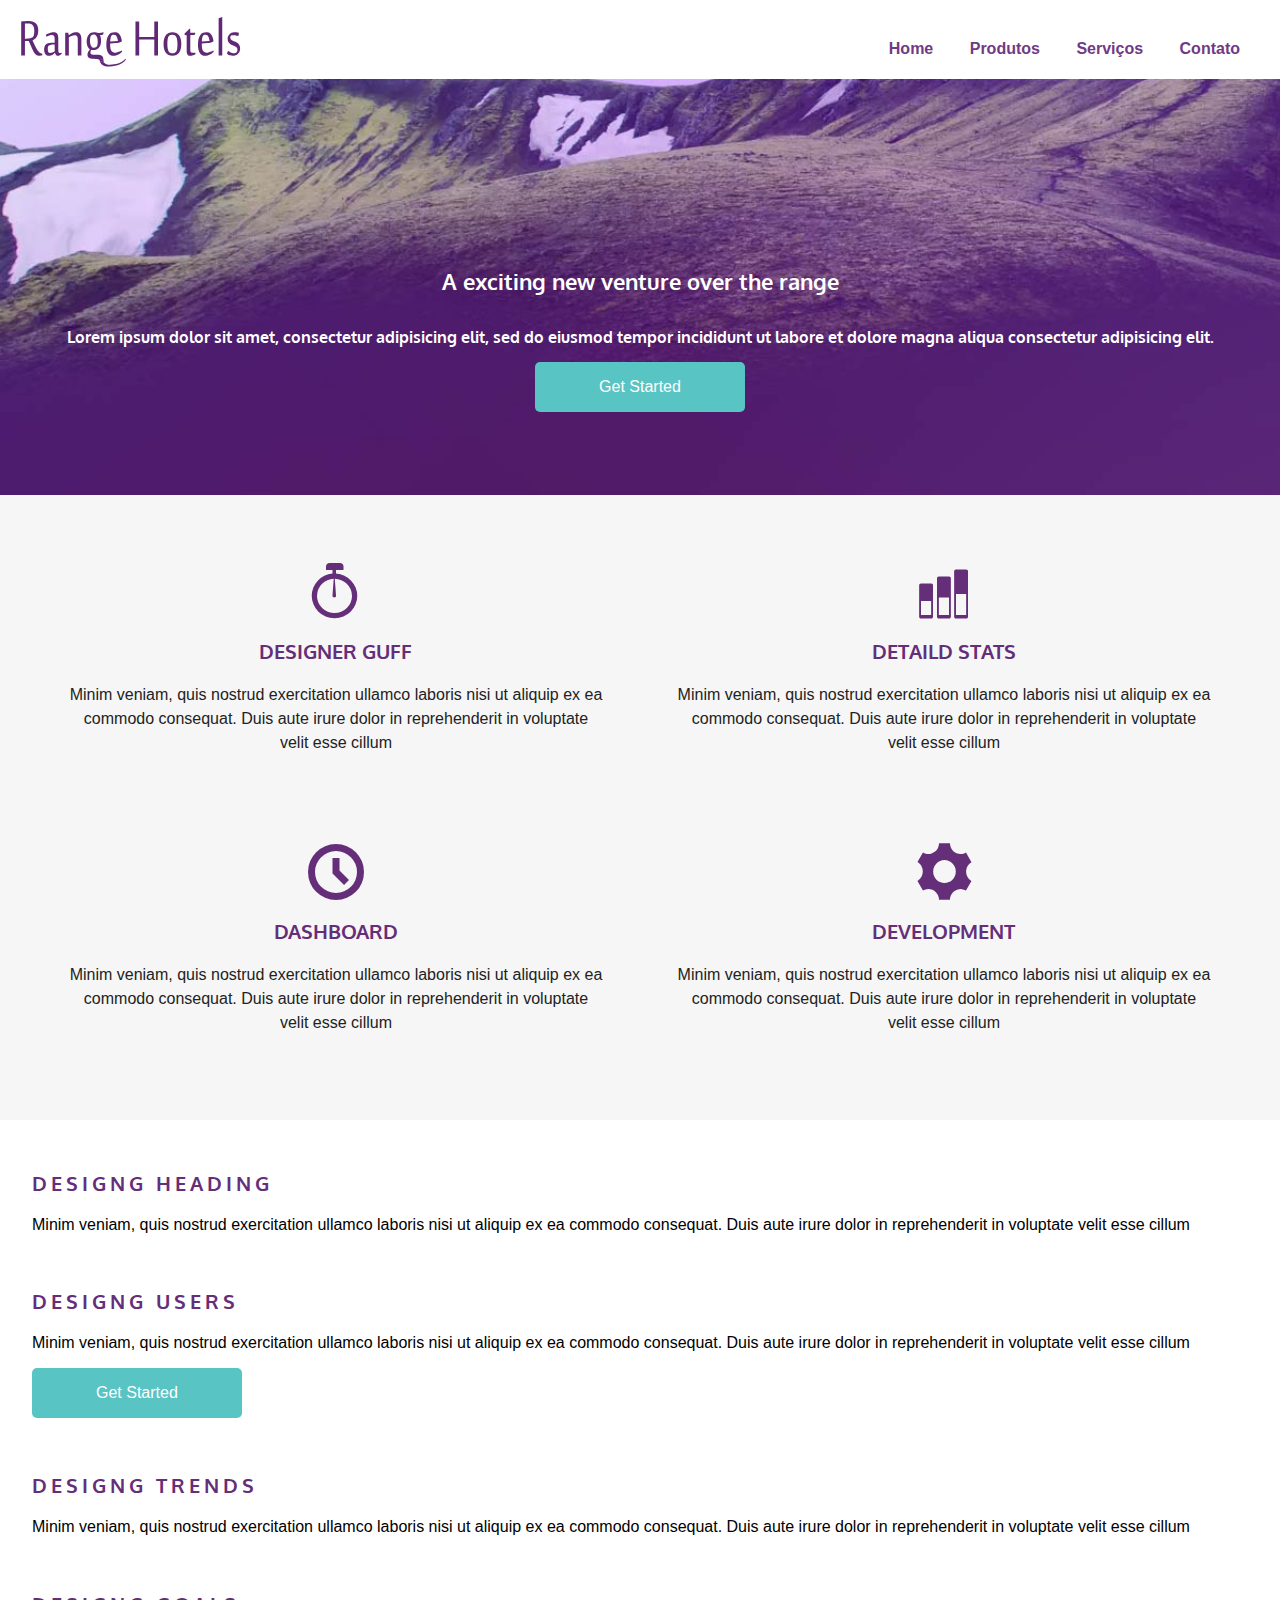
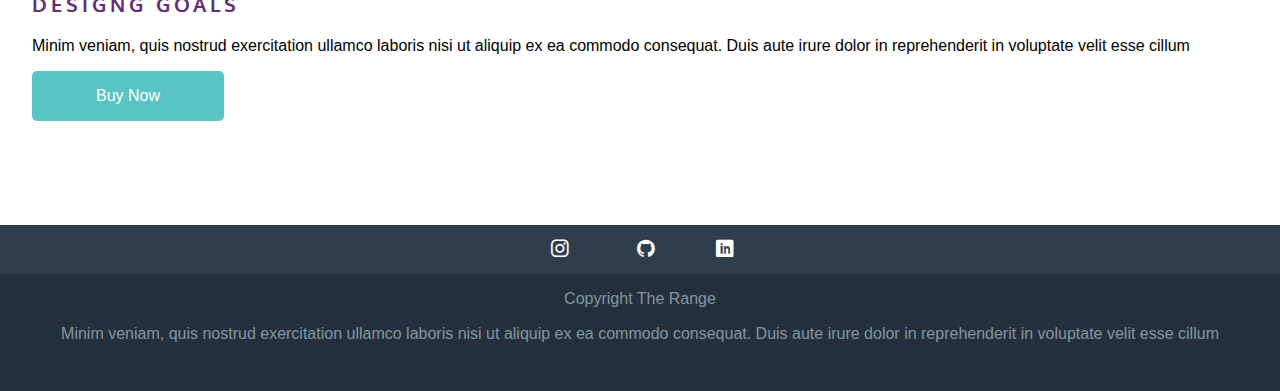
<file: index.html>
﻿<!doctype html>
<html lang="pt-br">
<head>
    <meta charset="utf-8">
    <title>Responsivo</title>
    <link href='http://fonts.googleapis.com/css?family=Oxygen:400,300,700' rel='stylesheet' type='text/css'>
    <link rel="stylesheet" href="css/node_modules/normalize.css/normalize.css">
    <link rel="stylesheet" href="./css/style.css">
    <link rel="stylesheet" href="./images/icomoon/style.css">
</head>

<body>

	<header class="top-header clearfix">

        <img class="top-header-logo" src="./images/logo_mob.svg" alt="logotipo range Hotels">

        <nav class="top-nav">
            <ul>
                <li> <a href="#">Home</a> </li>
                <li> <a href="#">Produtos</a> </li>
                <li> <a href="#">Serviços</a> </li>
                <li> <a href="#">Contato</a> </li>
            </ul>
        </nav>

    </header>


    <section class="top-content">
        <h1 class="top-content-title">A exciting new venture over the range</h1>
        <h2 class="top-content-subtitle">Lorem ipsum dolor sit amet, consectetur adipisicing elit, sed do eiusmod tempor incididunt ut labore et dolore magna aliqua consectetur adipisicing elit.</h2>
        <a class="button" href="#">Get Started</a>
    </section>


    <section class="middle-content row">
        <article class="col-1_4">
            <span class="icon-stopwatch"></span>
            <h3 class="middle-content-title">Designer Guff</h3>
            <p>Minim veniam, quis nostrud exercitation ullamco laboris nisi ut aliquip ex ea commodo consequat. Duis aute irure dolor in reprehenderit in voluptate velit esse cillum</p>
        </article>
        
        <article class="col-1_4">
            <span class="icon-stats-bars2"></span>
            <h3 class="middle-content-title">Detaild Stats</h3>
            <p>Minim veniam, quis nostrud exercitation ullamco laboris nisi ut aliquip ex ea commodo consequat. Duis aute irure dolor in reprehenderit in voluptate velit esse cillum</p>
        </article>

        <article class="col-1_4">
            <span class="icon-clock"></span>
            <h3 class="middle-content-title">Dashboard</h3>
            <p>Minim veniam, quis nostrud exercitation ullamco laboris nisi ut aliquip ex ea commodo consequat. Duis aute irure dolor in reprehenderit in voluptate velit esse cillum</p>
        </article>
            
        <article class="col-1_4">
            <span class="icon-cog"></span>
            <h3 class="middle-content-title">Development</h3>
            <p>Minim veniam, quis nostrud exercitation ullamco laboris nisi ut aliquip ex ea commodo consequat. Duis aute irure dolor in reprehenderit in voluptate velit esse cillum</p>
        </article>

    </section>
    
    <section class="main-content row">
        <div class="col-1_1">
            <article class="main-content-article col-1_2">
                <h3 class="main-content-title">Designg Heading</h3>
                <p>Minim veniam, quis nostrud exercitation ullamco laboris nisi ut aliquip ex ea commodo consequat. Duis aute irure dolor in reprehenderit in voluptate velit esse cillum</p>
            </article>
            <article class="main-content-article col-1_2">
                <h3 class="main-content-title">Designg Users</h3>
                <p>Minim veniam, quis nostrud exercitation ullamco laboris nisi ut aliquip ex ea commodo consequat. Duis aute irure dolor in reprehenderit in voluptate velit esse cillum</p>
            
                <a class="button" href="#">Get Started</a>
            </article>
        </div>
        
        <div class="col-1_2">
            <article class="main-content-article col-1_2">
                <h3 class="main-content-title">Designg Trends</h3>
                <p>Minim veniam, quis nostrud exercitation ullamco laboris nisi ut aliquip ex ea commodo consequat. Duis aute irure dolor in reprehenderit in voluptate velit esse cillum</p>
            </article>
            <article class="main-content-article col-1_2">
                <h3 class="main-content-title">Designg Goals</h3>
                <p>Minim veniam, quis nostrud exercitation ullamco laboris nisi ut aliquip ex ea commodo consequat. Duis aute irure dolor in reprehenderit in voluptate velit esse cillum</p>
                <a class="button" href="#">Buy Now</a>
            </article>
        </div>
    </section> 

    <footer class="footer">
        <ul class="footer-menushare">
            <li><a class="icon-instagram" href=""><span class="hidden">Instagram</span></a></li>
            <li><a class="icon-github" href=""><span class="hidden">Github</span></a></li>
            <li><a class="icon-linkedin" href=""><span class="hidden">LinkedIn</span></a></li>
        </ul>

        <p>Copyright The Range</p>
        <p>Minim veniam, quis nostrud exercitation ullamco laboris nisi ut aliquip ex ea commodo consequat. Duis aute irure dolor in reprehenderit in voluptate velit esse cillum</p>
    </footer>


</body>
</html>
</file>
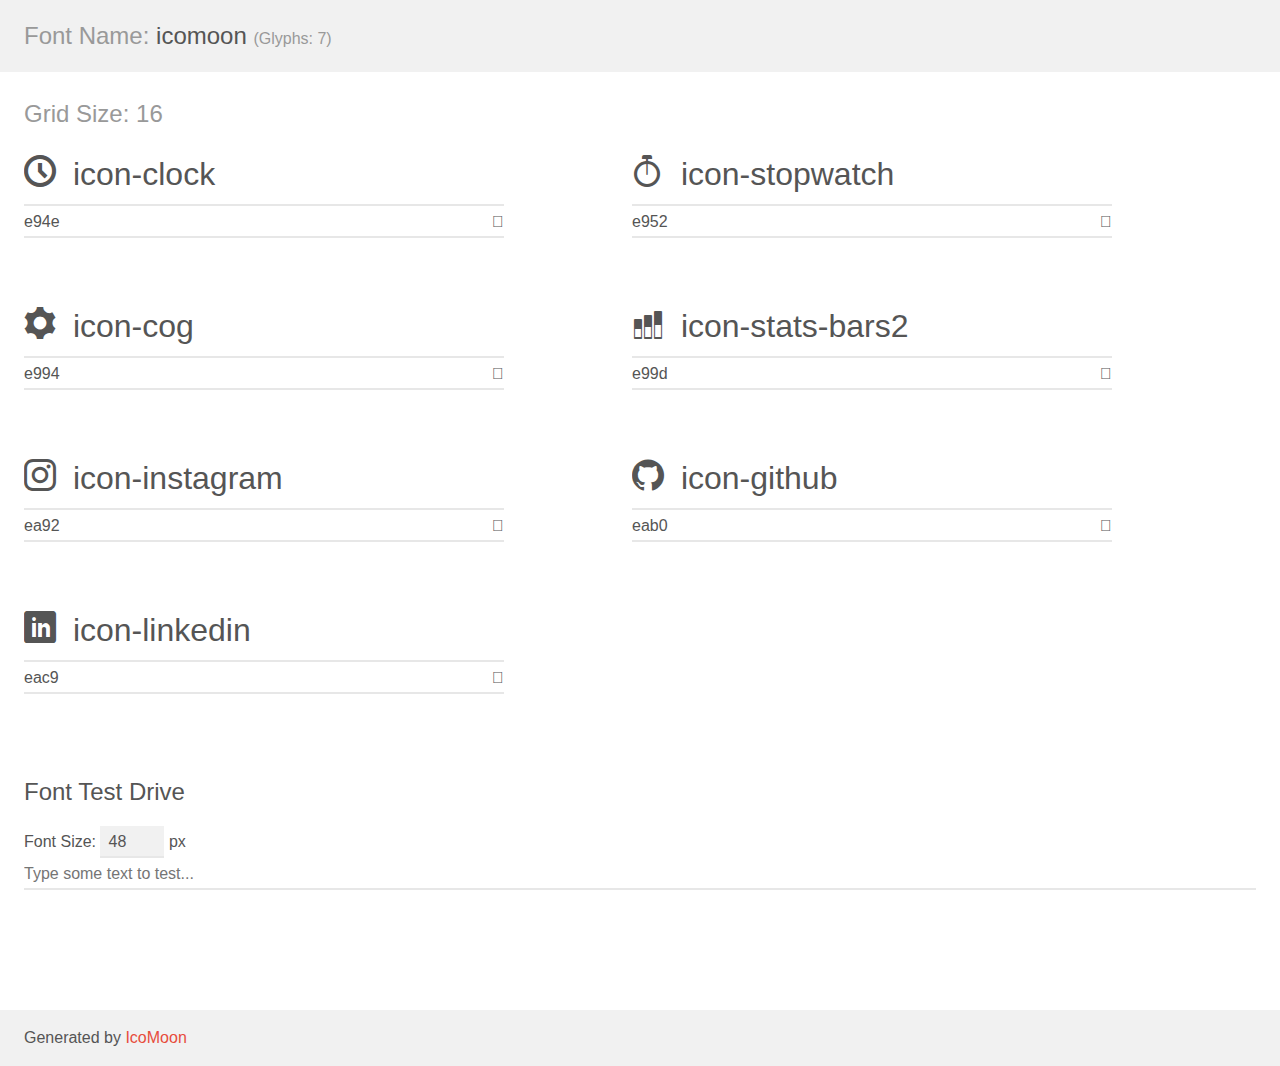
<file: images/icomoon/demo.html>
<!doctype html>
<html>
<head>
    <meta charset="utf-8">
    <title>IcoMoon Demo</title>
    <meta name="description" content="An Icon Font Generated By IcoMoon.io">
    <meta name="viewport" content="width=device-width, initial-scale=1">
    <link rel="stylesheet" href="demo-files/demo.css">
    <link rel="stylesheet" href="style.css"></head>
<body>
    <div class="bgc1 clearfix">
        <h1 class="mhmm mvm"><span class="fgc1">Font Name:</span> icomoon <small class="fgc1">(Glyphs:&nbsp;7)</small></h1>
    </div>
    <div class="clearfix mhl ptl">
        <h1 class="mvm mtn fgc1">Grid Size: 16</h1>
        <div class="glyph fs1">
            <div class="clearfix bshadow0 pbs">
                <span class="icon-clock"></span>
                <span class="mls"> icon-clock</span>
            </div>
            <fieldset class="fs0 size1of1 clearfix hidden-false">
                <input type="text" readonly value="e94e" class="unit size1of2" />
                <input type="text" maxlength="1" readonly value="&#xe94e;" class="unitRight size1of2 talign-right" />
            </fieldset>
            <div class="fs0 bshadow0 clearfix hidden-true">
                <span class="unit pvs fgc1">liga: </span>
                <input type="text" readonly value="clock, time2" class="liga unitRight" />
            </div>
        </div>
        <div class="glyph fs1">
            <div class="clearfix bshadow0 pbs">
                <span class="icon-stopwatch"></span>
                <span class="mls"> icon-stopwatch</span>
            </div>
            <fieldset class="fs0 size1of1 clearfix hidden-false">
                <input type="text" readonly value="e952" class="unit size1of2" />
                <input type="text" maxlength="1" readonly value="&#xe952;" class="unitRight size1of2 talign-right" />
            </fieldset>
            <div class="fs0 bshadow0 clearfix hidden-true">
                <span class="unit pvs fgc1">liga: </span>
                <input type="text" readonly value="stopwatch, time5" class="liga unitRight" />
            </div>
        </div>
        <div class="glyph fs1">
            <div class="clearfix bshadow0 pbs">
                <span class="icon-cog"></span>
                <span class="mls"> icon-cog</span>
            </div>
            <fieldset class="fs0 size1of1 clearfix hidden-false">
                <input type="text" readonly value="e994" class="unit size1of2" />
                <input type="text" maxlength="1" readonly value="&#xe994;" class="unitRight size1of2 talign-right" />
            </fieldset>
            <div class="fs0 bshadow0 clearfix hidden-true">
                <span class="unit pvs fgc1">liga: </span>
                <input type="text" readonly value="cog, gear" class="liga unitRight" />
            </div>
        </div>
        <div class="glyph fs1">
            <div class="clearfix bshadow0 pbs">
                <span class="icon-stats-bars2"></span>
                <span class="mls"> icon-stats-bars2</span>
            </div>
            <fieldset class="fs0 size1of1 clearfix hidden-false">
                <input type="text" readonly value="e99d" class="unit size1of2" />
                <input type="text" maxlength="1" readonly value="&#xe99d;" class="unitRight size1of2 talign-right" />
            </fieldset>
            <div class="fs0 bshadow0 clearfix hidden-true">
                <span class="unit pvs fgc1">liga: </span>
                <input type="text" readonly value="stats-bars2, stats4" class="liga unitRight" />
            </div>
        </div>
        <div class="glyph fs1">
            <div class="clearfix bshadow0 pbs">
                <span class="icon-instagram"></span>
                <span class="mls"> icon-instagram</span>
            </div>
            <fieldset class="fs0 size1of1 clearfix hidden-false">
                <input type="text" readonly value="ea92" class="unit size1of2" />
                <input type="text" maxlength="1" readonly value="&#xea92;" class="unitRight size1of2 talign-right" />
            </fieldset>
            <div class="fs0 bshadow0 clearfix hidden-true">
                <span class="unit pvs fgc1">liga: </span>
                <input type="text" readonly value="instagram, brand12" class="liga unitRight" />
            </div>
        </div>
        <div class="glyph fs1">
            <div class="clearfix bshadow0 pbs">
                <span class="icon-github"></span>
                <span class="mls"> icon-github</span>
            </div>
            <fieldset class="fs0 size1of1 clearfix hidden-false">
                <input type="text" readonly value="eab0" class="unit size1of2" />
                <input type="text" maxlength="1" readonly value="&#xeab0;" class="unitRight size1of2 talign-right" />
            </fieldset>
            <div class="fs0 bshadow0 clearfix hidden-true">
                <span class="unit pvs fgc1">liga: </span>
                <input type="text" readonly value="github, brand40" class="liga unitRight" />
            </div>
        </div>
        <div class="glyph fs1">
            <div class="clearfix bshadow0 pbs">
                <span class="icon-linkedin"></span>
                <span class="mls"> icon-linkedin</span>
            </div>
            <fieldset class="fs0 size1of1 clearfix hidden-false">
                <input type="text" readonly value="eac9" class="unit size1of2" />
                <input type="text" maxlength="1" readonly value="&#xeac9;" class="unitRight size1of2 talign-right" />
            </fieldset>
            <div class="fs0 bshadow0 clearfix hidden-true">
                <span class="unit pvs fgc1">liga: </span>
                <input type="text" readonly value="linkedin, brand64" class="liga unitRight" />
            </div>
        </div>
    </div>

    <!--[if gt IE 8]><!-->
    <div class="mhl clearfix mbl">
        <h1>Font Test Drive</h1>
        <label>
            Font Size: <input id="fontSize" type="number" class="textbox0 mbm"
            min="8" value="48" />
            px
        </label>
        <input id="testText" type="text" class="phl size1of1 mvl"
        placeholder="Type some text to test..." value=""/>
        <div id="testDrive" class="icon-" style="font-family: icomoon">&nbsp;
        </div>
    </div>
    <!--<![endif]-->
    <div class="bgc1 clearfix">
        <p class="mhl">Generated by <a href="https://icomoon.io/app">IcoMoon</a></p>
    </div>

    <script src="demo-files/demo.js"></script>
</body>
</html>
</file>
<file: css/style.css>
* {
    font-family: sans-serif;
}

h1, h2, h3, h4, h5, h6 {
    font-family: "Oxygen";
}

.clearfix::after, .row::after {
    content: " ";
    display: block;
    clear: both;
}

.button {
    display: inline-block;
    padding: 1em 4em;
    background: #58c4c4;
    border-radius: 5px;
    color: white;
    text-decoration: none;
}

.button:hover {
    transition: background-color ease .8s;
    background: #37a0a0;
}

.top-header {
    text-align: center;
}

.top-header-logo {
    margin: .5em;
}

.top-nav {
    background: #612674;
    text-align: center;
}

.top-nav ul {
    margin: 0;
    padding: 0;
    list-style: none;
}

.top-nav a {
    color: white;
    text-decoration: none;
    padding: 1em;
    display: block;
}

.top-nav a:hover {
    transition: background-color linear .375s;
    background: #7c3792;
}

.top-content {
    padding: 1em;
    text-align: center;
    background: #f6f6f6;
}

.top-content-title {
    color: #612674;
    font-size: 1.375em;
    margin: 1.375em;
}

.top-content-subtitle {
    color: #a87bb7;
    font-size: 1em;
    line-height: 1.5;
}

.middle-content {
    padding: 2em;
    background: #f6f6f6;
    text-align: center;
}

.middle-content p {
    line-height: 1.5;
    color: #222;
}

.middle-content span[class^=icon] { /* estou pegando a span que tem o atributo "class" que começa com a palavra "icon" */
    font-size: 3.5em;
    color: #652e78;
}

.middle-content-title {
    font-size: 1.25em;
    color: #652e78;
    text-transform: uppercase;
}

.main-content {
    padding: 2em;
}

.main-content-article {
    margin-bottom: 3.5em;
}

.main-content-title {
    letter-spacing: .2em;
    font-size: 1.25em;
    color: #652e78;
    text-transform: uppercase;
}

.main-content-article p {
    line-height: 1.2;
}

.footer {
    background: #25303e;
    color: #83969f;
    text-align: center;
    padding-bottom: 2em;
}

.footer-menushare {
    background: #303d4c;
    padding: .4em;
}

.footer-menushare li {
    display: inline-block;
    margin: .5em;
}

.footer-menushare a {
    font-size: 1.1em;
    text-decoration: none;
    color: white;
}

.footer-menushare a:hover {
    transition: linear .3s;
    color: #83969f;
}

.hidden {
    height: 0;
    overflow: hidden;
    opacity: 0;
    display: block;
}

@media screen and (min-width: 48em) {

    .top-header-logo {
        float: left;
    }

    .top-nav {
        background: transparent;
        float: right;
        margin: 1.5em 1.5em 0 0;
    }

    .top-nav ul {
        margin: 0;
        padding: 0;
    }

    .top-nav li {
        display: inline-block;
    }

    .top-nav a {
        color: #713a84;
        font-weight: bold;
    }

    
    .top-nav a:hover {
        background: transparent;
        padding-bottom: .4em;
        transition: all .4s;
        color: #a87bb7;
        border-bottom: 2px solid #7c3792;
    }

    .top-content {
        background: #521a66;
    }

    .top-content-title, .top-content-subtitle {
        color: white;
    }

    .col-1_4 {
        width: 44%;
        margin: 3%;
        float: left;
    }
}

@media screen and (min-width: 64em) {
    
    .top-content {
    /*   
        background-color: #521a66;
        background-image: url(../images/bg_topo_1198x670.jpg); 
    */
        background:#521a66 url(../images/bg_topo_1198x670.jpg);
        background-size: cover;
        height: 15em;
        padding-top: 10em;

    }
}

@media screen and (min-width: 90em) {
    .top-content {
        background-image: url(../images/bg_topo_1600x1374.jpg);
        background-position: center top;
        padding: 15em 20em 10em;
    }

    .col-1_4 {
        width: 23%;
        margin: 1%;
    }

    .main-content {
        display: flex;
    }
}

@media screen and (min-width: 160em) {
    
}
</file>
<file: images/icomoon/style.css>
@font-face {
  font-family: 'icomoon';
  src:  url('fonts/icomoon.eot?gt8sgj');
  src:  url('fonts/icomoon.eot?gt8sgj#iefix') format('embedded-opentype'),
    url('fonts/icomoon.ttf?gt8sgj') format('truetype'),
    url('fonts/icomoon.woff?gt8sgj') format('woff'),
    url('fonts/icomoon.svg?gt8sgj#icomoon') format('svg');
  font-weight: normal;
  font-style: normal;
  font-display: block;
}

[class^="icon-"], [class*=" icon-"] {
  /* use !important to prevent issues with browser extensions that change fonts */
  font-family: 'icomoon' !important;
  speak: never;
  font-style: normal;
  font-weight: normal;
  font-variant: normal;
  text-transform: none;
  line-height: 1;

  /* Better Font Rendering =========== */
  -webkit-font-smoothing: antialiased;
  -moz-osx-font-smoothing: grayscale;
}

.icon-clock:before {
  content: "\e94e";
}
.icon-stopwatch:before {
  content: "\e952";
}
.icon-cog:before {
  content: "\e994";
}
.icon-stats-bars2:before {
  content: "\e99d";
}
.icon-instagram:before {
  content: "\ea92";
}
.icon-github:before {
  content: "\eab0";
}
.icon-linkedin:before {
  content: "\eac9";
}
</file>
<file: images/icomoon/demo-files/demo.css>
body {
  padding: 0;
  margin: 0;
  font-family: sans-serif;
  font-size: 1em;
  line-height: 1.5;
  color: #555;
  background: #fff;
}
h1 {
  font-size: 1.5em;
  font-weight: normal;
}
small {
  font-size: .66666667em;
}
a {
  color: #e74c3c;
  text-decoration: none;
}
a:hover, a:focus {
  box-shadow: 0 1px #e74c3c;
}
.bshadow0, input {
  box-shadow: inset 0 -2px #e7e7e7;
}
input:hover {
  box-shadow: inset 0 -2px #ccc;
}
input, fieldset {
  font-family: sans-serif;
  font-size: 1em;
  margin: 0;
  padding: 0;
  border: 0;
}
input {
  color: inherit;
  line-height: 1.5;
  height: 1.5em;
  padding: .25em 0;
}
input:focus {
  outline: none;
  box-shadow: inset 0 -2px #449fdb;
}
.glyph {
  font-size: 16px;
  width: 15em;
  padding-bottom: 1em;
  margin-right: 4em;
  margin-bottom: 1em;
  float: left;
  overflow: hidden;
}
.liga {
  width: 80%;
  width: calc(100% - 2.5em);
}
.talign-right {
  text-align: right;
}
.talign-center {
  text-align: center;
}
.bgc1 {
  background: #f1f1f1;
}
.fgc1 {
  color: #999;
}
.fgc0 {
  color: #000;
}
p {
  margin-top: 1em;
  margin-bottom: 1em;
}
.mvm {
  margin-top: .75em;
  margin-bottom: .75em;
}
.mtn {
  margin-top: 0;
}
.mtl, .mal {
  margin-top: 1.5em;
}
.mbl, .mal {
  margin-bottom: 1.5em;
}
.mal, .mhl {
  margin-left: 1.5em;
  margin-right: 1.5em;
}
.mhmm {
  margin-left: 1em;
  margin-right: 1em;
}
.mls {
  margin-left: .25em;
}
.ptl {
  padding-top: 1.5em;
}
.pbs, .pvs {
  padding-bottom: .25em;
}
.pvs, .pts {
  padding-top: .25em;
}
.unit {
  float: left;
}
.unitRight {
  float: right;
}
.size1of2 {
  width: 50%;
}
.size1of1 {
  width: 100%;
}
.clearfix:before, .clearfix:after {
  content: " ";
  display: table;
}
.clearfix:after {
  clear: both;
}
.hidden-true {
  display: none;
}
.textbox0 {
  width: 3em;
  background: #f1f1f1;
  padding: .25em .5em;
  line-height: 1.5;
  height: 1.5em;
}
#testDrive {
  display: block;
  padding-top: 24px;
  line-height: 1.5;
}
.fs0 {
  font-size: 16px;
}
.fs1 {
  font-size: 32px;
}
</file>
